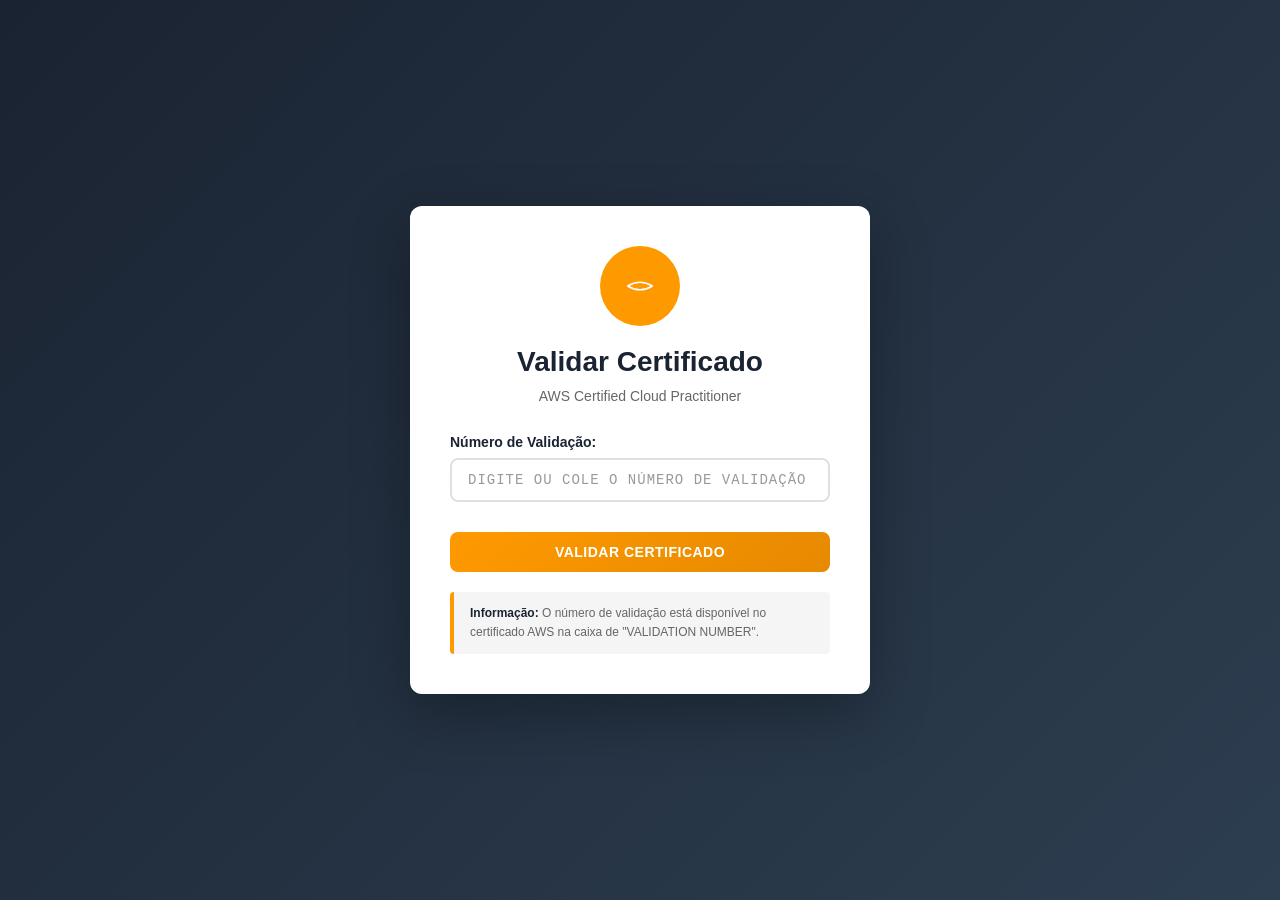
<file: index.html>
<!DOCTYPE html>
<html lang="pt-BR">
<head>
    <meta charset="UTF-8">
    <meta name="viewport" content="width=device-width, initial-scale=1.0">
    <title>Validar Certificado AWS</title>
    <link rel="stylesheet" href="style.css">
</head>
<body>
    <div class="container">
        <div class="validation-card">
            <div class="aws-logo">
                <svg viewBox="0 0 100 100" xmlns="http://www.w3.org/2000/svg">
                    <circle cx="50" cy="50" r="50" fill="#FF9900"/>
                    <path d="M 25 50 Q 50 35 75 50" fill="none" stroke="white" stroke-width="3"/>
                    <path d="M 25 50 Q 50 65 75 50" fill="none" stroke="white" stroke-width="3"/>
                </svg>
            </div>
            
            <h1>Validar Certificado</h1>
            <p class="subtitle">AWS Certified Cloud Practitioner</p>
            
            <form id="validationForm" onsubmit="handleValidation(event)">
                <div class="form-group">
                    <label for="validationNumber">Número de Validação:</label>
                    <input 
                        type="text" 
                        id="validationNumber" 
                        name="validationNumber"
                        placeholder="Digite ou cole o número de validação"
                        autocomplete="off"
                        required
                    >
                </div>
                
                <button type="submit" class="btn-validate">Validar Certificado</button>
            </form>
            
            <div id="errorMessage" class="error-message"></div>
            
            <div class="info-box">
                <p><strong>Informação:</strong> O número de validação está disponível no certificado AWS na caixa de "VALIDATION NUMBER".</p>
            </div>
        </div>
    </div>

    <script src="script.js?v=20260511b"></script>
</body>
</html>
</file>
<file: style.css>
* {
    margin: 0;
    padding: 0;
    box-sizing: border-box;
}

body {
    font-family: -apple-system, BlinkMacSystemFont, 'Segoe UI', Roboto, 'Helvetica Neue', Arial, sans-serif;
    background: linear-gradient(135deg, #1a2332 0%, #2d3e50 100%);
    min-height: 100vh;
    display: flex;
    align-items: center;
    justify-content: center;
    color: #333;
}

.container {
    width: 100%;
    max-width: 500px;
    padding: 20px;
}

/* Validation Form Styles */
.validation-card {
    background: white;
    border-radius: 12px;
    padding: 40px;
    box-shadow: 0 20px 60px rgba(0, 0, 0, 0.3);
    animation: slideIn 0.5s ease-out;
}

@keyframes slideIn {
    from {
        opacity: 0;
        transform: translateY(20px);
    }
    to {
        opacity: 1;
        transform: translateY(0);
    }
}

.aws-logo {
    width: 80px;
    height: 80px;
    margin: 0 auto 20px;
    background: #FF9900;
    border-radius: 50%;
    display: flex;
    align-items: center;
    justify-content: center;
}

.aws-logo svg {
    width: 50px;
    height: 50px;
}

h1 {
    font-size: 28px;
    color: #1a2332;
    margin-bottom: 10px;
    text-align: center;
}

.subtitle {
    font-size: 14px;
    color: #666;
    text-align: center;
    margin-bottom: 30px;
}

.form-group {
    margin-bottom: 20px;
}

label {
    display: block;
    font-size: 14px;
    font-weight: 600;
    color: #1a2332;
    margin-bottom: 8px;
}

input[type="text"] {
    width: 100%;
    padding: 12px 16px;
    border: 2px solid #e0e0e0;
    border-radius: 8px;
    font-size: 14px;
    transition: all 0.3s ease;
    font-family: 'Monaco', 'Courier New', monospace;
    text-transform: uppercase;
    letter-spacing: 1px;
}

input[type="text"]:focus {
    outline: none;
    border-color: #FF9900;
    box-shadow: 0 0 0 3px rgba(255, 153, 0, 0.1);
}

input[type="text"]::placeholder {
    color: #999;
}

.btn-validate,
.btn-back,
.btn-download {
    width: 100%;
    padding: 12px 20px;
    border: none;
    border-radius: 8px;
    font-size: 14px;
    font-weight: 600;
    cursor: pointer;
    transition: all 0.3s ease;
    text-transform: uppercase;
    letter-spacing: 0.5px;
}

.btn-validate {
    background: linear-gradient(135deg, #FF9900 0%, #E68A00 100%);
    color: white;
    margin-top: 10px;
}

.btn-validate:hover {
    transform: translateY(-2px);
    box-shadow: 0 10px 25px rgba(255, 153, 0, 0.3);
}

.btn-validate:active {
    transform: translateY(0);
}

.error-message {
    display: none;
    margin-top: 15px;
    padding: 12px 16px;
    background-color: #fee;
    border: 1px solid #fcc;
    border-radius: 8px;
    color: #c00;
    font-size: 13px;
    animation: shake 0.4s ease;
}

.error-message.visible {
    display: block;
}

@keyframes shake {
    0%, 100% { transform: translateX(0); }
    25% { transform: translateX(-10px); }
    75% { transform: translateX(10px); }
}

.info-box {
    background: #f5f5f5;
    border-left: 4px solid #FF9900;
    padding: 12px 16px;
    border-radius: 4px;
    margin-top: 20px;
    font-size: 12px;
    line-height: 1.6;
    color: #666;
}

.info-box p {
    margin: 0;
}

.info-box strong {
    color: #1a2332;
}

/* Verification Success Styles */
.verification-success {
    background: white;
    border-radius: 12px;
    padding: 40px;
    box-shadow: 0 20px 60px rgba(0, 0, 0, 0.3);
    animation: slideIn 0.5s ease-out;
}

.success-badge {
    width: 80px;
    height: 80px;
    margin: 0 auto 20px;
    background: linear-gradient(135deg, #4CAF50 0%, #45a049 100%);
    border-radius: 50%;
    display: flex;
    align-items: center;
    justify-content: center;
    animation: popIn 0.5s ease-out;
}

@keyframes popIn {
    0% {
        transform: scale(0.8);
        opacity: 0;
    }
    50% {
        transform: scale(1.1);
    }
    100% {
        transform: scale(1);
        opacity: 1;
    }
}

.checkmark {
    font-size: 48px;
    color: white;
    font-weight: bold;
}

.verification-success h1 {
    color: #4CAF50;
    margin-bottom: 15px;
}

.validation-text {
    text-align: center;
    color: #666;
    margin-bottom: 30px;
    font-size: 13px;
}

.certificate-display {
    margin: 30px 0;
    text-align: center;
}

.certificate-image {
    max-width: 100%;
    height: auto;
    border-radius: 8px;
    box-shadow: 0 5px 20px rgba(0, 0, 0, 0.2);
}

.button-group {
    display: flex;
    gap: 10px;
    margin-top: 30px;
}

.btn-back,
.btn-download {
    flex: 1;
    padding: 12px 20px;
    font-size: 13px;
}

.btn-back {
    background: #f0f0f0;
    color: #333;
    border: 1px solid #ddd;
}

.btn-back:hover {
    background: #e8e8e8;
    transform: translateY(-2px);
}

.btn-download {
    background: linear-gradient(135deg, #FF9900 0%, #E68A00 100%);
    color: white;
}

.btn-download:hover {
    transform: translateY(-2px);
    box-shadow: 0 10px 25px rgba(255, 153, 0, 0.3);
}

.footer-text {
    text-align: center;
    color: #999;
    font-size: 11px;
    margin-top: 20px;
}

/* Responsive */
@media (max-width: 480px) {
    .validation-card,
    .verification-success {
        padding: 30px 20px;
    }

    h1 {
        font-size: 24px;
    }

    .container {
        padding: 15px;
    }
}
</file>
